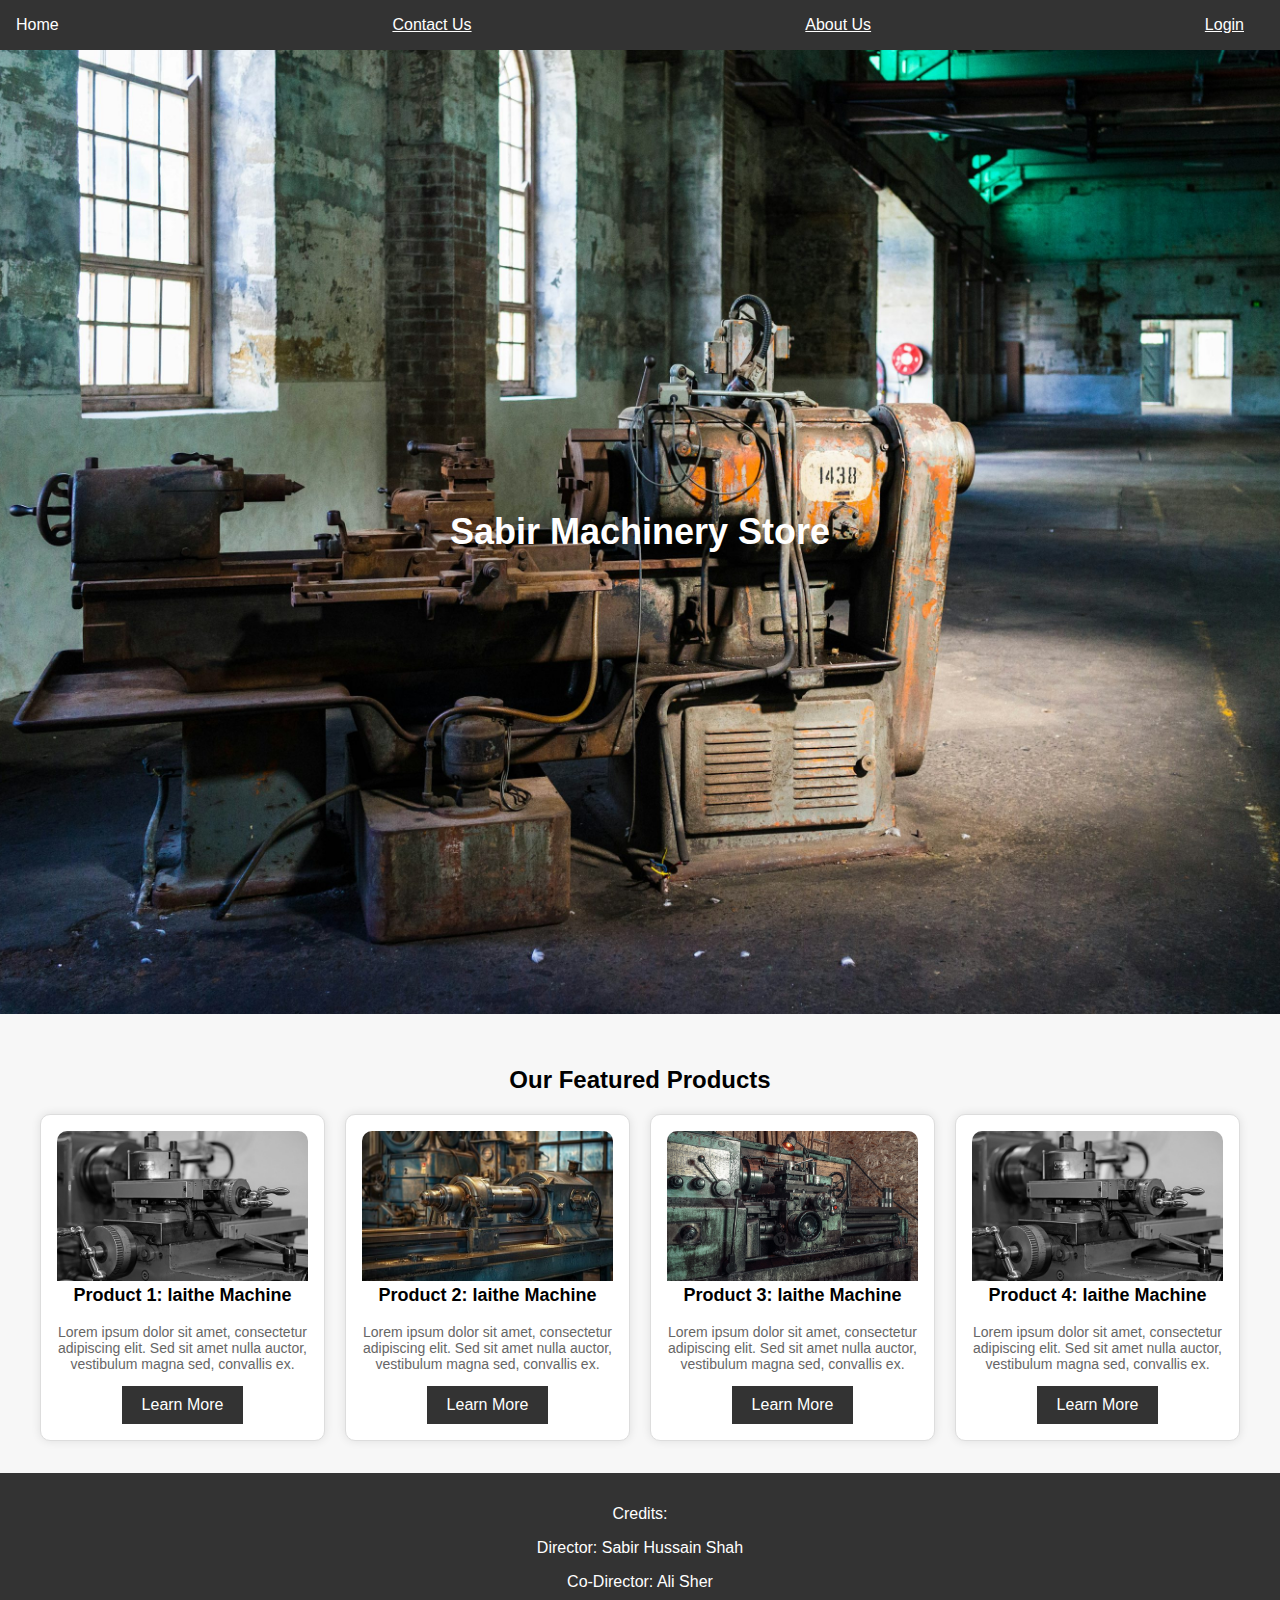
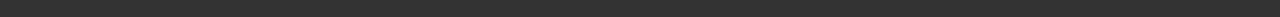
<file: index.html>
<!DOCTYPE html>
<html>
<head>
	<title>Sabir Machinery Store</title>
	<style>
         main {
          background-image: url('bk1.jpg'); /* replace with your image file */
          background-size: cover;
          background-position: center;
          height: 100vh;
          display: flex;
          justify-content: center;
          align-items: center;
        }
        
        /* Add the following styles to make the links open in a new page */
        nav a[target="_blank"] {
          text-decoration: underline;
        }
        body {
    font-family: Arial, sans-serif;
    margin: 0;
    padding: 0;
  }
  
  header {
    background-color: #333;
    color: #fff;
    padding: 1em;
    text-align: center;
  }
  
  nav ul {
    list-style: none;
    margin: 0;
    padding: 0;
    display: flex;
    justify-content: space-between;
  }
  
  nav li {
    margin-right: 20px;
  }
  
  nav a {
    color: #fff;
    text-decoration: none;
  }
  
  nav a:hover {
    color: #ccc;
  }
  
  main {
    display: flex;
    justify-content: center;
    padding: 2em;
  }
  
  h1 {
    font-size: 36px;
    color: #ffffff;
  }
  /* Add the following styles to the existing CSS */
.products {
  background-color: #f7f7f7;
  padding: 2em;
  text-align: center;
}

.product-grid {
  display: grid;
  grid-template-columns: repeat(4, 1fr);
  grid-gap: 20px;
  margin: 0 auto;
  max-width: 1200px;
}

.product {
  background-color: #fff;
  padding: 1em;
  border: 1px solid #ddd;
  border-radius: 10px;
  box-shadow: 0 0 10px rgba(0, 0, 0, 0.1);
}

.product img {
  width: 100%;
  height: 150px;
  object-fit: cover;
  border-radius: 10px 10px 0 0;
}

.product h3 {
  font-size: 18px;
  margin-top: 0;
}

.product p {
  font-size: 14px;
  color: #666;
}

.product button {
  background-color: #333;
  color: #fff;
  border: none;
  padding: 10px 20px;
  font-size: 16px;
  cursor: pointer;
}

.product button:hover {
  background-color: #555;
}

/* Make the product grid responsive */
@media (max-width: 768px) {
  .product-grid {
    grid-template-columns: repeat(2, 1fr);
  }
}

@media (max-width: 480px) {
  .product-grid {
    grid-template-columns: 1fr;
  }
}
  footer {
      background-color: #333;
      color: #fff;
      padding: 1em;
      text-align: center;
      clear: both;
    }
  
  footer p {
    margin-bottom: 10px;
  }
    </style>
</head>
<body>
  <header>
    <nav>
      <ul>
        <li><a href="#">Home</a></li>
        <li><a href="contact-us.html" target="_blank">Contact Us </a></li>
        <li><a href="about-us.html" target="_blank">About Us </a></li>
        <li><a href="login.html" target="_blank">Login </a></li>
      </ul>
    </nav>
  </header>
  <main>
    <h1>Sabir Machinery Store</h1>
  </main>
 <!-- Add the following section above the footer -->
<section class="products">
  <h2>Our Featured Products</h2>
  <div class="product-grid">
    <div class="product">
      <img src="m1.jpg" alt="Product 1">
      <h3>Product 1: laithe Machine</h3>
      <p>Lorem ipsum dolor sit amet, consectetur adipiscing elit. Sed sit amet nulla auctor, vestibulum magna sed, convallis ex.</p>
      <button>Learn More</button>
    </div>
    <div class="product">
      <img src="m2.jpg" alt="Product 2">
      <h3>Product 2: laithe Machine</h3>
      <p>Lorem ipsum dolor sit amet, consectetur adipiscing elit. Sed sit amet nulla auctor, vestibulum magna sed, convallis ex.</p>
      <button>Learn More</button>
    </div>
    <div class="product">
      <img src="m3.jpg" alt="Product 3">
      <h3>Product 3: laithe Machine</h3>
      <p>Lorem ipsum dolor sit amet, consectetur adipiscing elit. Sed sit amet nulla auctor, vestibulum magna sed, convallis ex.</p>
      <button>Learn More</button>
    </div>
    <div class="product">
      <img src="m1.jpg" alt="Product 4">
      <h3>Product 4: laithe Machine</h3>
      <p>Lorem ipsum dolor sit amet, consectetur adipiscing elit. Sed sit amet nulla auctor, vestibulum magna sed, convallis ex.</p>
      <button>Learn More</button>
    </div>
  </div>
</section>

<!-- Update the footer to clear the float -->
<footer style="clear: both;">
  <p>Credits:</p>
  <p>Director: Sabir Hussain Shah</p>
  <p>Co-Director: Ali Sher</p>
</footer>
</body>
</html>
</file>
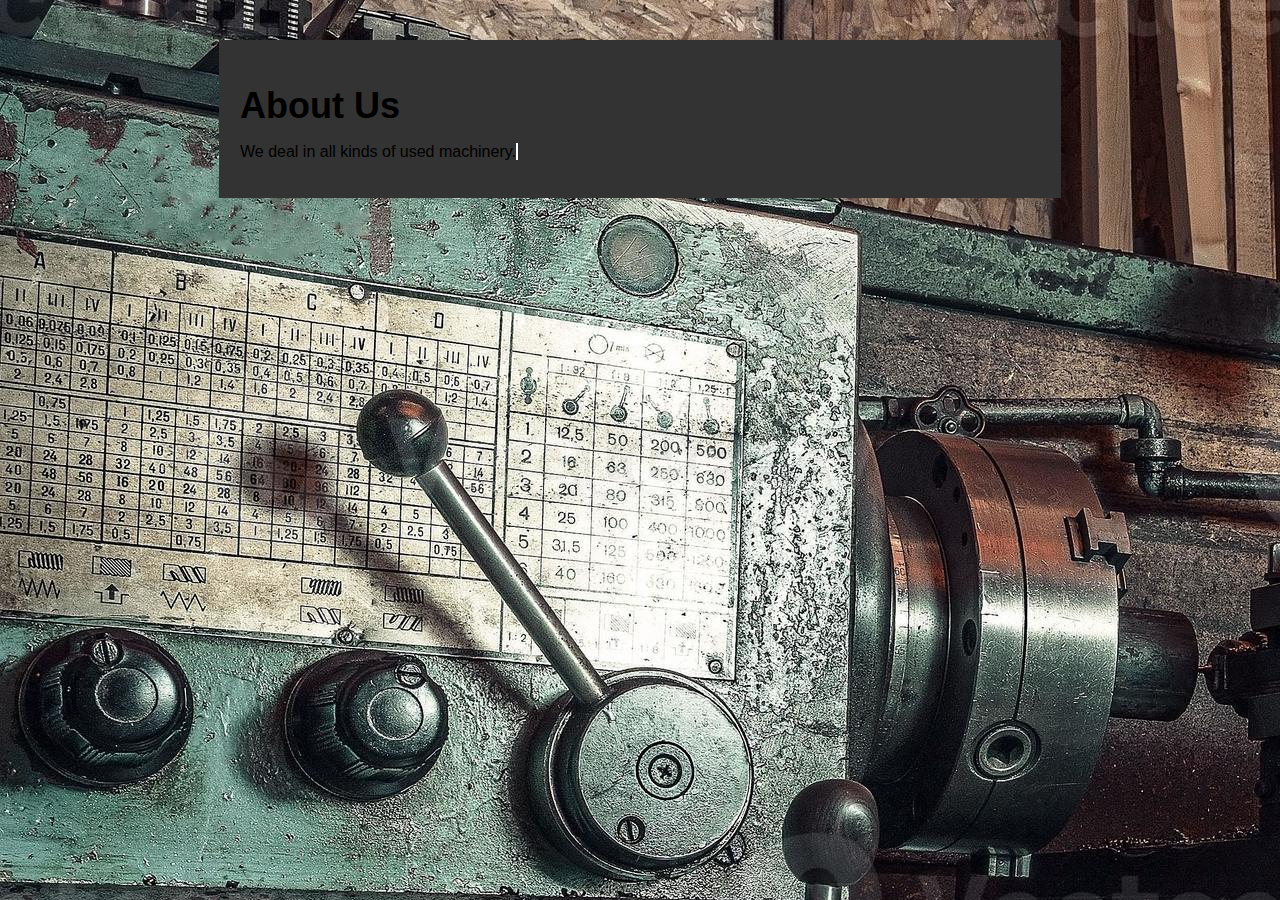
<file: about-us.html>
<!DOCTYPE html>
<html>
<head>
  <meta charset="UTF-8">
  <title>About Us - Sabir Machinery Store</title>
  <style>
    /* Global styles */
    body {
      background-image: url(m3.jpg);
      background-color: white;
      font-family: Arial, sans-serif;
      margin: 0;
      padding: 0;
    }
    
    /* Center the content */
    .container {
      max-width: 800px;
      margin: 40px auto;
      padding: 20px;
      background-color: #333;
      border: 1px solid #333;
      box-shadow: 0 0 10px rgba(0, 0, 0, 0.1);
    }
  
    /* Header styles */
    h1 {
      font-size: 36px;
      color: black  ;
      margin-bottom: 10px;
    }
    
    /* Typewriter animation styles */
    .typewriter {
      overflow: hidden; /* Ensures the animation doesn't overflow */
      white-space: nowrap; /* Keeps the text on one line */
      border-right: 2px solid white ; /* The "cursor" */
      width: 0; /* Starts with no width */
      animation: typewriter 20s steps(40) 1s; /* Animation settings */
    }
    
    @keyframes typewriter {
      0% {
        width: 0;
      }
      100% {
        width: 100%;
      }
    }
  </style>
</head>
<body>
  <div class="container">
    <h1>About Us</h1>
    <p><span class="typewriter">We deal in all kinds of used machinery.</span></p>
  </div>
</body>
</html>
</file>
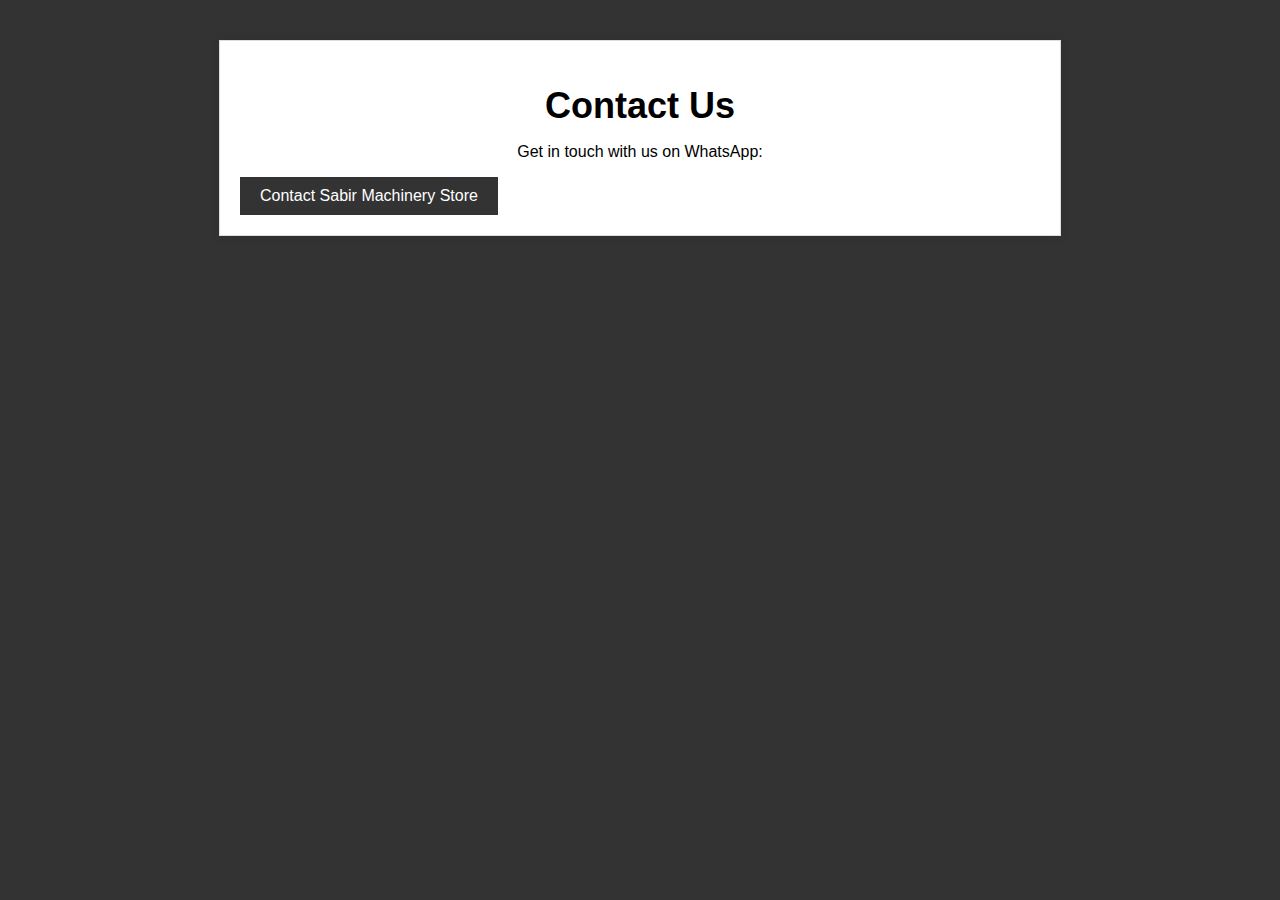
<file: contact-us.html>
<!DOCTYPE html>
<html>
<head>
  <meta charset="UTF-8">
  <title>Contact Us - Sabir Machinery Store</title>
  <style>
    /* Global styles */
    body {
      background-color: #333;
      font-family: Arial, sans-serif;
      margin: 0;
      padding: 0;
    }
    
    /* Center the content */
    .container {
      align-items: center;
      justify-content: center;
      justify-items: center;
      max-width: 800px;
      margin: 40px auto;
      padding: 20px;
      background-color: white ;
      border: 1px solid #ddd;
      box-shadow: 0 0 10px rgba(0, 0, 0, 0.1);
    }
    
    /* Header styles */
    h1 {
      font-size: 36px;
      color: black ;
      margin-bottom: 10px;
    }
    
    /* WhatsApp link styles */
    .whatsapp-link {
      text-decoration: none;
      color: white;
    }
    
    .whatsapp-link:hover {
      color: #ccc;
    }
    
    /* Button styles */
    .whatsapp-btn {
      background-color: #333;
      color: #fff;
      border: none;
      padding: 10px 20px;
      font-size: 16px;
      cursor: pointer;
    }

    .whatsapp-btn:hover {
      background-color: #444;
    }
    
    /* Media queries for responsiveness */
    @media only screen and (max-width: 768px) {
      .container {
        max-width: 90%;
        margin: 20px auto;
        padding: 15px;
      }
      h1 {
        font-size: 24px;
      }
      .whatsapp-btn {
        padding: 8px 15px;
        font-size: 14px;
      }
    }
    
    @media only screen and (max-width: 480px) {
      .container {
        max-width: 95%;
        margin: 15px auto;
        padding: 10px;
      }
      h1 {
        font-size: 18px;
      }
      .whatsapp-btn {
        padding: 6px 12px;
        font-size: 12px;
      }
    }
  </style>
</head>
<body>
  <div class="container">
    <h1>Contact Us</h1>
    <p>Get in touch with us on WhatsApp:</p>
    <a href="https://wa.me/03260658506" target="_blank" class="whatsapp-link">
      <button class="whatsapp-btn">Contact Sabir Machinery Store</button>
    </a>
  </div>
</body>
</html>
</file>
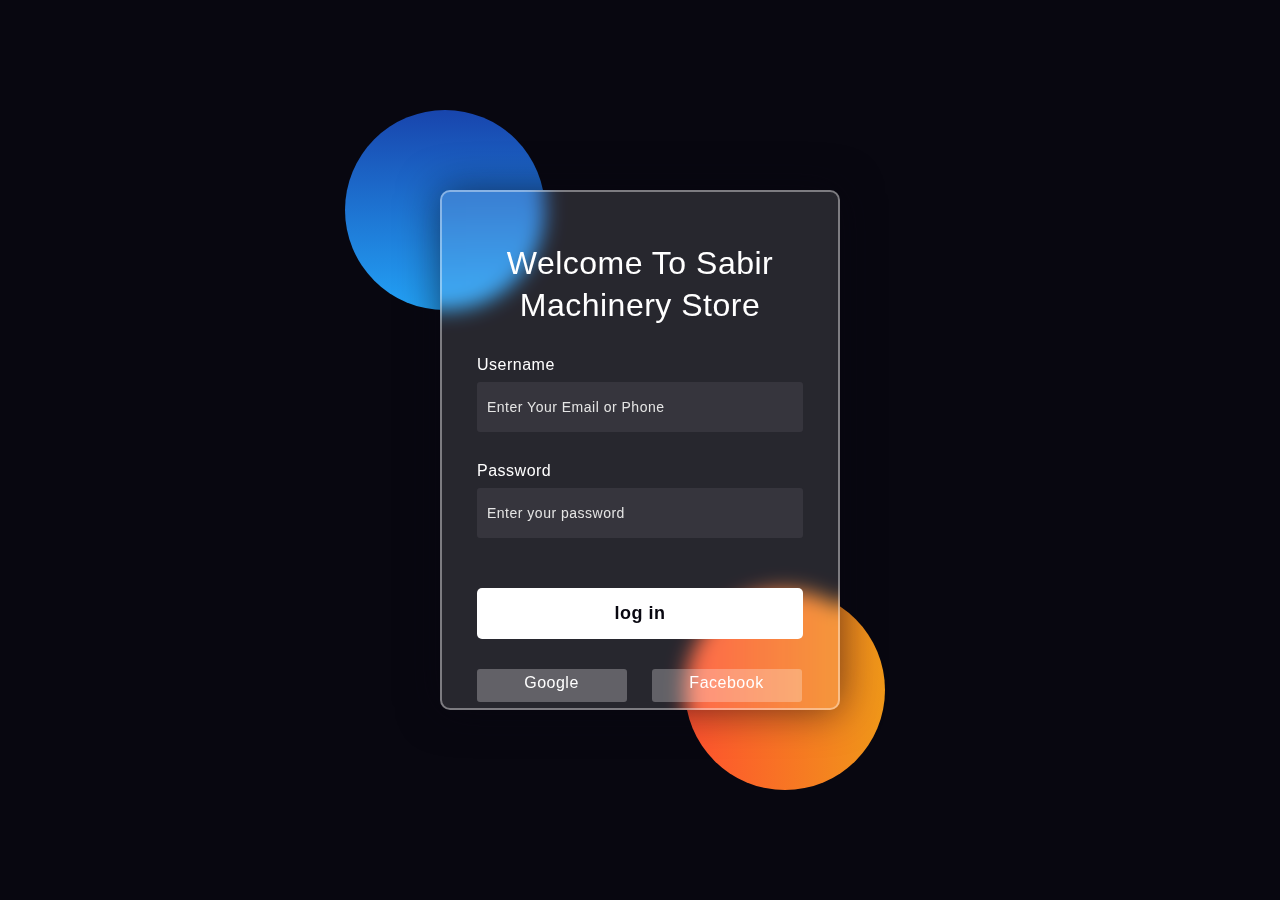
<file: login.html>
<!DOCTYPE html>
<html>
<head>
<meta charset="utf-8">
<meta name="viewport" content="width=device-width, initial-scale=1">
<title>login page by MSK</title>
<script type="module" src=""></script>
<script nomodule src=""></script>
</head>
<style type="text/css">
*
{
margin: 0;
padding: 0;
box-sizing: border-box;
}
body
{
background-color: #080710;
overflow: hidden;
}
.background
{
width: 430px;
height: 520px;
position: absolute;
transform: translate(-50%,-50%);
left: 50%;
top: 50%;
}
.background .shape
{
height: 200px;
width: 200px;
position: absolute;
border-radius: 50%;
}
.shape:nth-child(1)
{
background: linear-gradient(#1845ad,#23a2f6);
left: -80px;
top: -80px;
}
.shape:nth-child(2)
{
background: linear-gradient(to right, #ff512f,#f09819);
right: -30px;
bottom: -80px;
}
form
{
height: 520px;
width: 400px;
background-color: rgba(255, 255, 255, 0.13);
position: absolute;
transform: translate(-50%,-50%);
top: 50%;
left: 50%;
border-radius: 10px;
backdrop-filter: blur(10px);
border: 2px solid rgba(255, 255, 255, 0.4);
box-shadow: 0 0 40px rgba(8, 7, 16, 0.6);
padding: 50px 35px;
}
form *
{
font-family: 'Poppins', sans-serif;
color: #fff;
letter-spacing: 0.5px;
outline: none;
border: none;
}
form h3
{
font-size: 32px;
font-weight: 500;
line-height: 42px;
text-align: center;
}
label
{
display: block;
margin-top: 30px;
font-size: 16px;
font-weight: 500;
}
input
{
display: block;
height: 50px;
width: 100%;
background-color: rgba(255, 255, 255, 0.07);
border-radius: 3px;
padding: 0 10px;
margin-top: 8px;
font-size: 14px;
font-weight: 300;
}
::placeholder
{
color: #e5e5e5;
}
button
{
margin-top: 50px;
width: 100%;
background-color: #fff;
color: #080710;
padding: 15px 0;
font-size: 18px;
font-weight: 600;
border-radius: 5px;
cursor: pointer;
}
.social
{
margin-top: 30px;
display: flex;
}
.social div
{
width: 150px;
border-radius: 3px;
padding: 5px 10px 10px 5px;
background-color: rgba(255, 255, 255, 0.27);
color: #eafofb;
text-align: center;
}
.social div:hover
{
background-color: rgba(255, 255, 255, 0.47);
}
.social .fb
{
margin-left: 25px;
}
.social ion-icon
{
margin-right: 4px;
}
</style>
<body>
<div class="background">
<div class="shape"></div>
<div class="shape"></div>
<form>
<h3>Welcome To Sabir Machinery Store </h3>
<label for="username">Username</label>
<input type="text" placeholder="Enter Your Email or Phone" id="username">
<label for="password">Password</label>
<input type="password" placeholder="Enter your password" id="password">
<button>log in</button>
<div class="social">
<div class="go"><ion-icon name="logo-google"></ion-icon>Google</div>
<div class="fb"><ion-icon name="logo-facebook"></ion-icon>Facebook</div>
</div>
</form>
</div>
</body>
</html>
</file>
